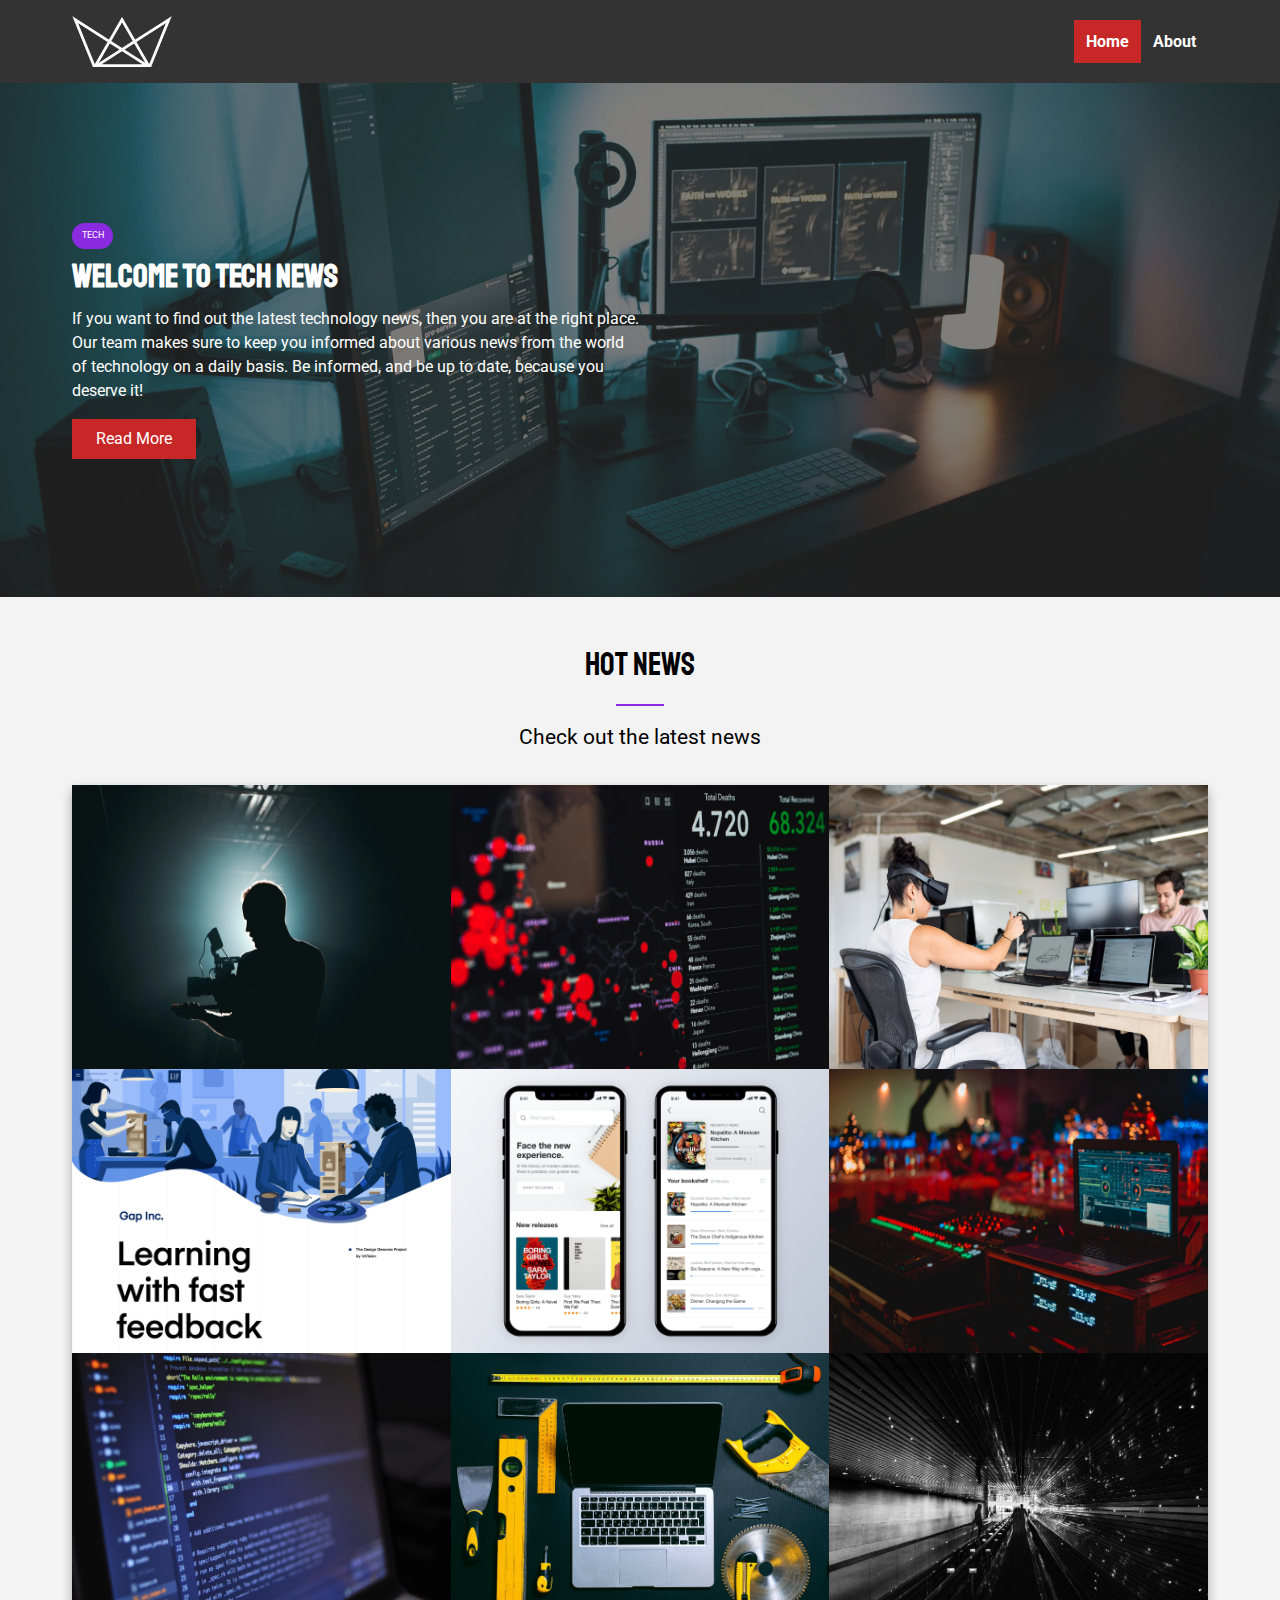
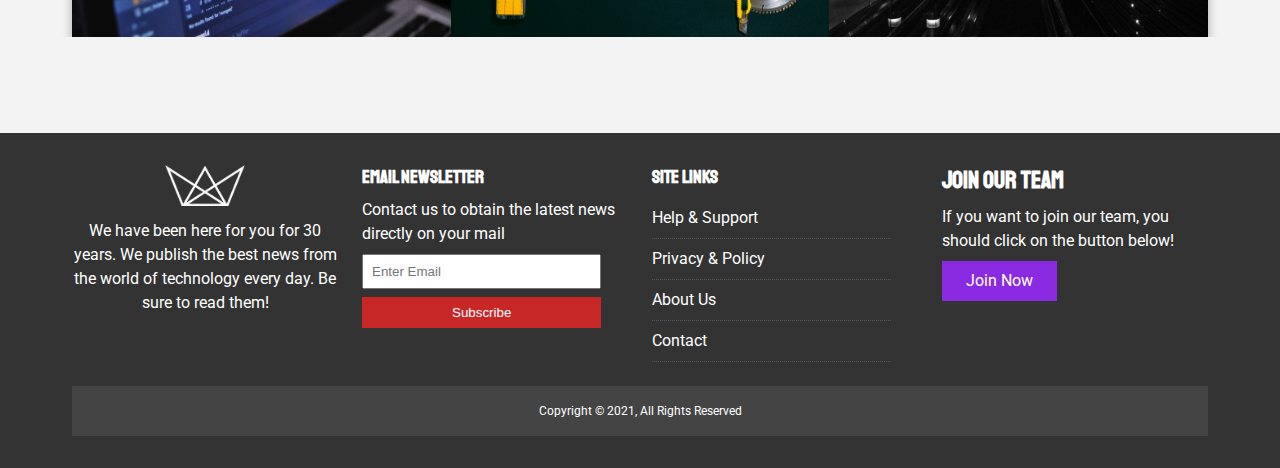
<file: index.html>
<!DOCTYPE html>
<html lang="en">
  <head>
    <meta charset="UTF-8" />
    <meta http-equiv="X-UA-Compatible" content="IE=edge" />
    <meta name="viewport" content="width=device-width, initial-scale=1.0" />
    <link
      rel="stylesheet"
      href="https://cdnjs.cloudflare.com/ajax/libs/font-awesome/5.15.3/css/all.min.css"
      integrity="sha512-iBBXm8fW90+nuLcSKlbmrPcLa0OT92xO1BIsZ+ywDWZCvqsWgccV3gFoRBv0z+8dLJgyAHIhR35VZc2oM/gI1w=="
      crossorigin="anonymous"
      referrerpolicy="no-referrer"
    />
    <link rel="preconnect" href="https://fonts.gstatic.com" />
    <link
      href="https://fonts.googleapis.com/css2?family=Lato:wght@100&family=Staatliches&display=swap"
      rel="stylesheet"
    />
    <link rel="stylesheet" href="css/style.css" />
    <link
      rel="stylesheet"
      media="screen and (max-width: 768px)"
      href="css/mobile.css"
    />
    <title>TechNews | Home</title>
  </head>

  <body>
    <nav id="main-nav">
      <div class="container">
        <img src="img/logo-white.png" alt="" class="logo" />
        <div class="social">
          <a href="http://facebook.com" target="_blank"
            ><i class="fab fa-facebook fa-2x"></i
          ></a>
          <a href="http://twitter.com" target="_blank"
            ><i class="fab fa-twitter fa-2x"></i
          ></a>
          <a href="http://instagram.com" target="_blank"
            ><i class="fab fa-instagram fa-2x"></i
          ></a>
          <a href="http://youtube.com" target="_blank"
            ><i class="fab fa-youtube fa-2x"></i
          ></a>
        </div>
        <ul>
          <li><a class="current" href="index.html">Home</a></li>
          <li><a href="about.html">About</a></li>
        </ul>
      </div>
    </nav>

    <!-- Showcase -->
    <header id="showcase">
      <div class="container">
        <div class="showcase-container">
          <div class="showcase-content">
            <div class="category category-tech">Tech</div>
            <h1>Welcome to Tech News</h1>
            <p>
              If you want to find out the latest technology news, then you are
              at the right place. Our team makes sure to keep you informed about
              various news from the world of technology on a daily basis. Be
              informed, and be up to date, because you deserve it!
            </p>
            <a href="about.html" class="btn btn-primary">Read More</a>
          </div>
        </div>
      </div>
    </header>

    <!-- Section A: Gallery -->
    <section id="work-a" class="text-center py-3">
      <div class="container">
        <h2 class="section-title">Hot News</h2>
        <div class="bottom-line"></div>
        <p class="lead">Check out the latest news</p>
        <div class="items">
          <div class="item">
            <div class="item-image">
              <img src="img/items/item1.png" alt="" />
            </div>
            <div class="item-text">
              <div class="item-text-wrap">
                <p class="item-text-category">Photography</p>
                <h2 class="item-text-title">Dock Ponder</h2>
              </div>
            </div>
          </div>
          <div class="item">
            <div class="item-image">
              <img src="img/items/item2.png" alt="" />
            </div>
            <div class="item-text">
              <div class="item-text-wrap">
                <p class="item-text-category">COVID-19</p>
                <h2 class="item-text-title">New Tracker</h2>
              </div>
            </div>
          </div>
          <div class="item">
            <div class="item-image">
              <img src="img/items/item3.png" alt="" />
            </div>
            <div class="item-text">
              <div class="item-text-wrap">
                <p class="item-text-category">Photography & Design</p>
                <h2 class="item-text-title">Vanishing</h2>
              </div>
            </div>
          </div>
          <div class="item">
            <div class="item-image">
              <img src="img/items/item4.png" alt="" />
            </div>
            <div class="item-text">
              <div class="item-text-wrap">
                <p class="item-text-category">Design</p>
                <h2 class="item-text-title">Gap INC</h2>
              </div>
            </div>
          </div>
          <div class="item">
            <div class="item-image">
              <img src="img/items/item5.png" alt="" />
            </div>
            <div class="item-text">
              <div class="item-text-wrap">
                <p class="item-text-category">Mobile UI Design</p>
                <h2 class="item-text-title">Face The Experience</h2>
              </div>
            </div>
          </div>
          <div class="item">
            <div class="item-image">
              <img src="img/items/item6.png" alt="" />
            </div>
            <div class="item-text">
              <div class="item-text-wrap">
                <p class="item-text-category">Design Concept</p>
                <h2 class="item-text-title">Hot & New</h2>
              </div>
            </div>
          </div>
          <div class="item">
            <div class="item-image">
              <img src="img/items/item7.png" alt="" />
            </div>
            <div class="item-text">
              <div class="item-text-wrap">
                <p class="item-text-category">Technology</p>
                <h2 class="item-text-title">Rapid Growth</h2>
              </div>
            </div>
          </div>
          <div class="item">
            <div class="item-image">
              <img src="img/items/item8.png" alt="" />
            </div>
            <div class="item-text">
              <div class="item-text-wrap">
                <p class="item-text-category">Web Applications</p>
                <h2 class="item-text-title">Restaurant App</h2>
              </div>
            </div>
          </div>
          <div class="item">
            <div class="item-image">
              <img src="img/items/item9.png" alt="" />
            </div>
            <div class="item-text">
              <div class="item-text-wrap">
                <p class="item-text-category">Social Network Concept</p>
                <h2 class="item-text-title">FriendFeed</h2>
              </div>
            </div>
          </div>
        </div>
      </div>
    </section>

    <!-- Footer -->
    <footer id="main-footer" class="py-2">
      <div class="container footer-container">
        <div>
          <img
            src="img/logo-white.png"
            style="display: block; margin: 0 auto"
            alt=""
          />
          <p style="text-align: center; padding-top: 5px">
            We have been here for you for 30 years. We publish the best news
            from the world of technology every day. Be sure to read them!
          </p>
        </div>
        <div>
          <h3>Email Newsletter</h3>
          <p>Contact us to obtain the latest news directly on your mail</p>
          <form>
            <input type="email" placeholder="Enter Email" />
            <input type="submit" value="Subscribe" class="btn btn-primary" />
          </form>
        </div>
        <div>
          <h3>Site Links</h3>
          <ul class="list">
            <li><a href="#">Help & Support</a></li>
            <li><a href="#">Privacy & Policy</a></li>
            <li><a href="#">About Us</a></li>
            <li><a href="#">Contact</a></li>
          </ul>
        </div>
        <div>
          <h2>Join Our Team</h2>
          <p>
            If you want to join our team, you should click on the button below!
          </p>
          <a href="#" class="btn btn-secondary">Join Now</a>
        </div>
        <div>
          <p>Copyright &copy; 2021, All Rights Reserved</p>
        </div>
      </div>
    </footer>
  </body>
</html>
</file>
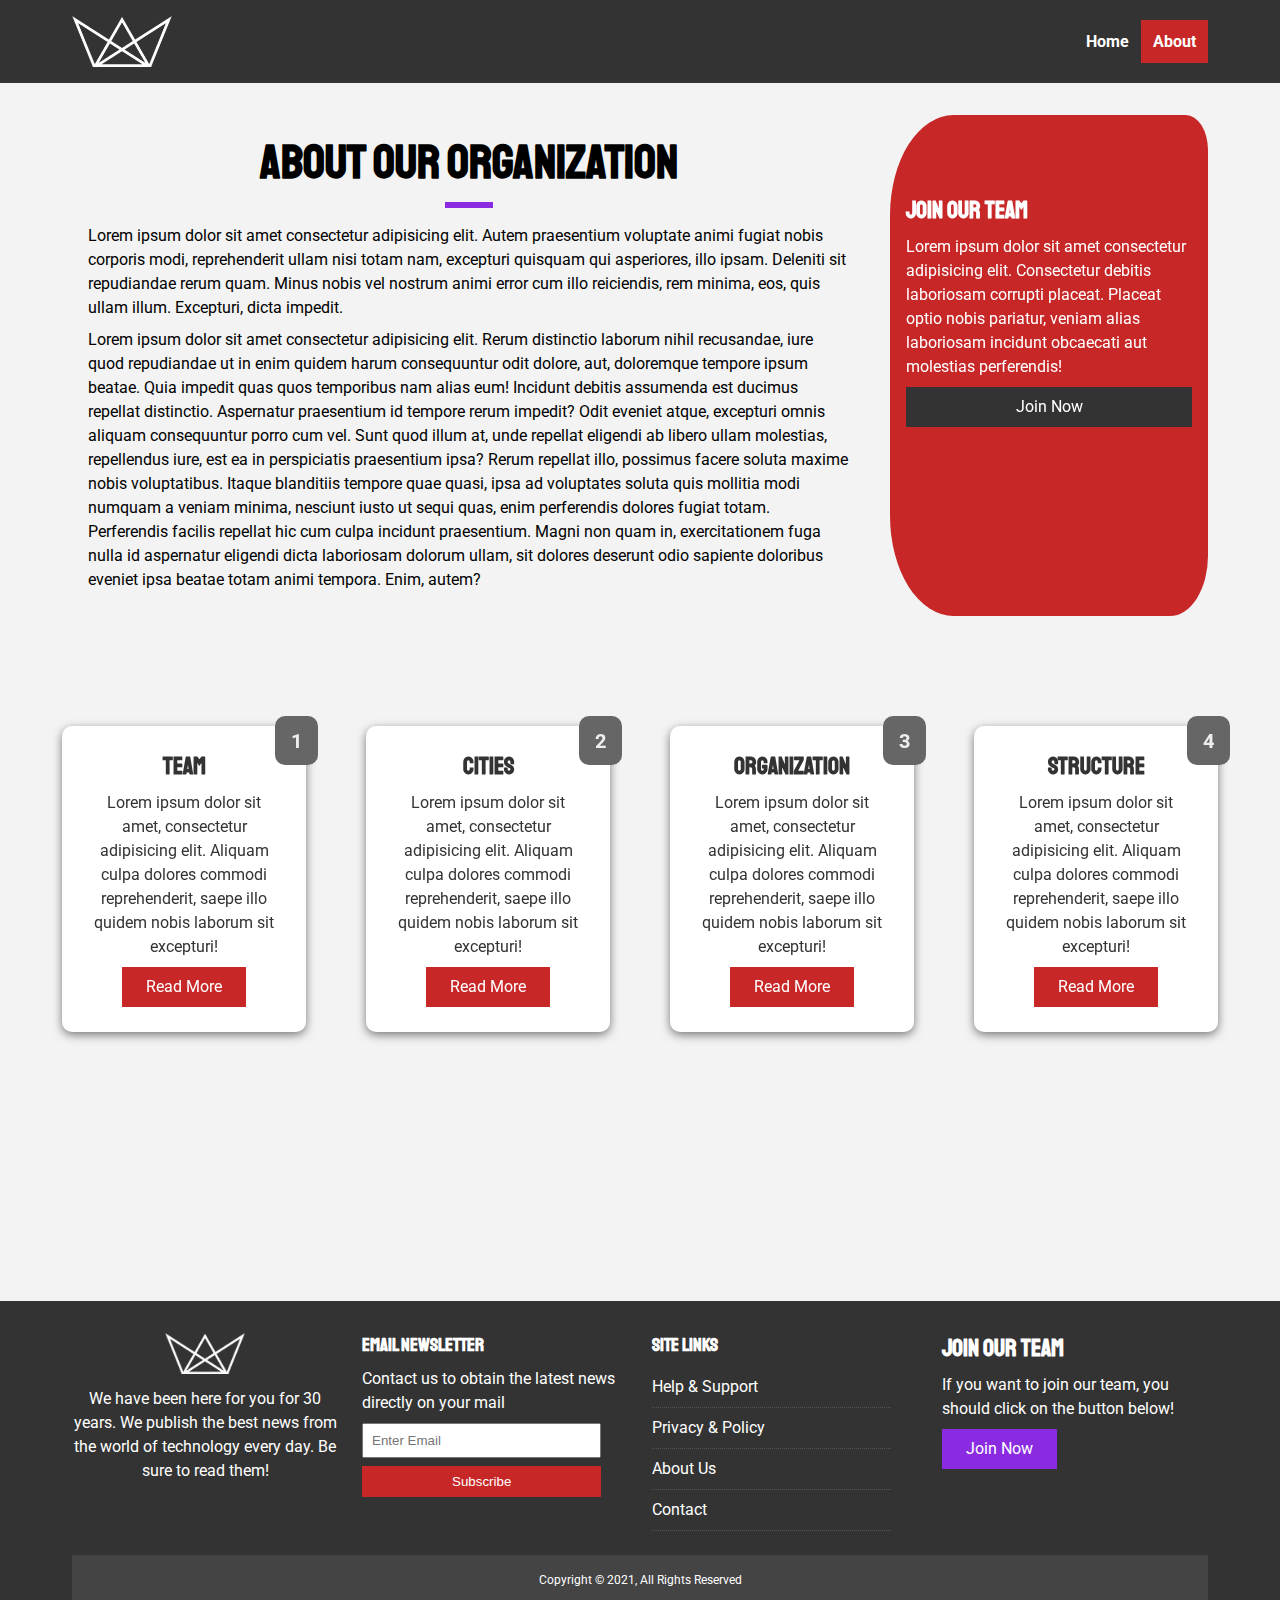
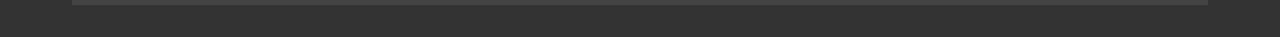
<file: about.html>
<!DOCTYPE html>
<html lang="en">

<head>
    <meta charset="UTF-8" />
    <meta http-equiv="X-UA-Compatible" content="IE=edge" />
    <meta name="viewport" content="width=device-width, initial-scale=1.0" />
    <link rel="stylesheet" href="https://cdnjs.cloudflare.com/ajax/libs/font-awesome/5.15.3/css/all.min.css"
        integrity="sha512-iBBXm8fW90+nuLcSKlbmrPcLa0OT92xO1BIsZ+ywDWZCvqsWgccV3gFoRBv0z+8dLJgyAHIhR35VZc2oM/gI1w=="
        crossorigin="anonymous" referrerpolicy="no-referrer" />
    <link rel="preconnect" href="https://fonts.gstatic.com" />
    <link rel="preconnect" href="https://fonts.gstatic.com" />
    <link href="https://unpkg.com/aos@2.3.1/dist/aos.css" rel="stylesheet">
    <link href="https://fonts.googleapis.com/css2?family=Lato:wght@100&family=Staatliches&display=swap"
        rel="stylesheet" />
    <link rel="stylesheet" href="css/style.css" />
    <link rel="stylesheet" media="screen and (max-width: 768px)" href="css/mobile.css" />
    <title>TechNews | About</title>
</head>

<body>
    <nav id="main-nav">
        <div class="container">
            <img src="img/logo-white.png" alt="" class="logo" />
            <div class="social">
                <a href="http://facebook.com" target="_blank"><i class="fab fa-facebook fa-2x"></i></a>
                <a href="http://twitter.com" target="_blank"><i class="fab fa-twitter fa-2x"></i></a>
                <a href="http://instagram.com" target="_blank"><i class="fab fa-instagram fa-2x"></i></a>
                <a href="http://youtube.com" target="_blank"><i class="fab fa-youtube fa-2x"></i></a>
            </div>
            <ul>
                <li><a href="index.html">Home</a></li>
                <li><a class="current" href="about.html">About</a></li>
            </ul>
        </div>
    </nav>

    <section id="about-a">
        <div class="container">
            <div class="page-container">
                <article class="card" data-aos="fade-right" data-aos-duration="1200">
                    <h1 class="l-heading" style="text-align: center;">About Our Organization</h1>
                    <div class="bottom-line" style="height: 6px;"></div>
                    <p>
                        Lorem ipsum dolor sit amet consectetur adipisicing elit. Autem
                        praesentium voluptate animi fugiat nobis corporis modi,
                        reprehenderit ullam nisi totam nam, excepturi quisquam qui
                        asperiores, illo ipsam. Deleniti sit repudiandae rerum quam. Minus
                        nobis vel nostrum animi error cum illo reiciendis, rem minima,
                        eos, quis ullam illum. Excepturi, dicta impedit.
                    </p>
                    <p>
                        Lorem ipsum dolor sit amet consectetur adipisicing elit. Rerum
                        distinctio laborum nihil recusandae, iure quod repudiandae ut in
                        enim quidem harum consequuntur odit dolore, aut, doloremque
                        tempore ipsum beatae. Quia impedit quas quos temporibus nam alias
                        eum! Incidunt debitis assumenda est ducimus repellat distinctio.
                        Aspernatur praesentium id tempore rerum impedit? Odit eveniet
                        atque, excepturi omnis aliquam consequuntur porro cum vel. Sunt
                        quod illum at, unde repellat eligendi ab libero ullam molestias,
                        repellendus iure, est ea in perspiciatis praesentium ipsa? Rerum
                        repellat illo, possimus facere soluta maxime nobis voluptatibus.
                        Itaque blanditiis tempore quae quasi, ipsa ad voluptates soluta
                        quis mollitia modi numquam a veniam minima, nesciunt iusto ut
                        sequi quas, enim perferendis dolores fugiat totam. Perferendis
                        facilis repellat hic cum culpa incidunt praesentium. Magni non
                        quam in, exercitationem fuga nulla id aspernatur eligendi dicta
                        laboriosam dolorum ullam, sit dolores deserunt odio sapiente
                        doloribus eveniet ipsa beatae totam animi tempora. Enim, autem?
                    </p>
                </article>
                <aside class="card bg-primary" data-aos="fade-left" data-aos-duration="1000">
                    <h2>Join Our Team</h2>
                    <p>
                        Lorem ipsum dolor sit amet consectetur adipisicing elit.
                        Consectetur debitis laboriosam corrupti placeat. Placeat optio
                        nobis pariatur, veniam alias laboriosam incidunt obcaecati aut
                        molestias perferendis!
                    </p>
                    <a href="#" class="btn btn-dark btn-block">Join Now</a>
                </aside>
            </div>
        </div>
    </section>

    <section id="about-c" class="py-3  text-center">
        <div class="grid-container" data-aos="flip-down" data-aos-duration="600">
            <div class="card">
                <h2>Team</h2>
                <p>Lorem ipsum dolor sit amet, consectetur adipisicing elit. Aliquam culpa dolores commodi
                    reprehenderit, saepe illo quidem nobis laborum sit excepturi!</p>
                <a href="about.html" class="btn btn-primary">Read More</a>
                <div>1</div>
            </div>
            <div class="card">
                <h2>Cities</h2>
                <p>Lorem ipsum dolor sit amet, consectetur adipisicing elit. Aliquam culpa dolores commodi
                    reprehenderit, saepe illo quidem nobis laborum sit excepturi!</p>
                <a href="about.html" class="btn btn-primary">Read More</a>
                <div>2</div>
            </div>
            <div class="card">
                <h2>Organization</h2>
                <p>Lorem ipsum dolor sit amet, consectetur adipisicing elit. Aliquam culpa dolores commodi
                    reprehenderit, saepe illo quidem nobis laborum sit excepturi!</p>
                <a href="about.html" class="btn btn-primary">Read More</a>
                <div>3</div>
            </div>
            <div class="card">
                <h2>Structure</h2>
                <p>Lorem ipsum dolor sit amet, consectetur adipisicing elit. Aliquam culpa dolores commodi
                    reprehenderit, saepe illo quidem nobis laborum sit excepturi!</p>
                <a href="about.html" class="btn btn-primary">Read More</a>
                <div>4</div>
            </div>
        </div>
    </section>

    <section id="about-b" class="py-1" data-aos="fade-up" data-aos-duration="1500">
        <div class="container">
            <div class="about-info">
                <div>
                    <ul>
                        <li><i class="fas fa-thumbtack fa-3x"></i></li>
                        <li>Zenica, Bosnia and Herzegovina</li>
                    </ul>
                </div>
                <div>
                    <ul>
                        <li><i class="fas fa-envelope fa-3x"></i></li>
                        <li>technews@gmail.com</li>
                    </ul>
                </div>
                <div>
                    <ul>
                        <li><i class="fas fa-calendar-alt fa-3x"></i></li>
                        <li>Since 1991</li>
                    </ul>
                </div>
            </div>
        </div>
    </section>

    <!-- Footer -->
    <footer id="main-footer" class="py-2">
        <div class="container footer-container">
            <div>
                <img src="img/logo-white.png" style="display: block; margin: 0 auto" alt="" />
                <p style="text-align: center; padding-top: 5px">
                    We have been here for you for 30 years. We publish the best news
                    from the world of technology every day. Be sure to read them!
                </p>
            </div>
            <div>
                <h3>Email Newsletter</h3>
                <p>Contact us to obtain the latest news directly on your mail</p>
                <form>
                    <input type="email" placeholder="Enter Email" />
                    <input type="submit" value="Subscribe" class="btn btn-primary" />
                </form>
            </div>
            <div>
                <h3>Site Links</h3>
                <ul class="list">
                    <li><a href="#">Help & Support</a></li>
                    <li><a href="#">Privacy & Policy</a></li>
                    <li><a href="#">About Us</a></li>
                    <li><a href="#">Contact</a></li>
                </ul>
            </div>
            <div>
                <h2>Join Our Team</h2>
                <p>
                    If you want to join our team, you should click on the button below!
                </p>
                <a href="#" class="btn btn-secondary">Join Now</a>
            </div>
            <div>
                <p>Copyright &copy; 2021, All Rights Reserved</p>
            </div>
        </div>
    </footer>

    <script src="https://unpkg.com/aos@2.3.1/dist/aos.js"></script>
    <script>
        AOS.init();
    </script>
</body>

</html>
</file>
<file: css/style.css>
@import url('https://fonts.googleapis.com/css2?family=Roboto:wght@100&display=swap');

:root {
  --primary-color: #c72727;
  --secondary-color: blueviolet;
  --light-color: #f3f3f3;
  --dark-color: #333;
  --max-width: 1200px;
}

* {
  margin: 0;
  padding: 0;
  box-sizing: border-box;
}

body {
  font-family: 'Roboto', sans-serif;
  line-height: 1.5;
  background-color: var(--light-color);
}

a {
  color: #333;
  text-decoration: none;
}

ul {
  list-style: none;
}

img {
  width: 100%;
}

h1,
h2,
h3,
h4,
h5,
h6 {
  font-family: "Staatliches", cursive;
  margin-bottom: 0.55rem;
  line-height: 1.3;
}

p {
  margin: 0.5rem 0;
}

/* Utility */
.container {
  max-width: 1200px;
  margin: auto;
  padding: 0 2rem;
  overflow: hidden;
}

.category {
  display: inline-block;
  color: #fff;
  font-size: 0.55rem;
  text-transform: uppercase;
  padding: 0.4rem 0.6rem;
  border-radius: 15px;
  margin-bottom: 0.5rem;
}

.category-tech {
  background: var(--secondary-color);
}

.section-title {
  font-size: 2rem;
  display: block;
  padding-bottom: 0.5rem;
  text-align: center;
  font-weight: 100;
  text-transform: uppercase;
}

.list li {
  padding: 0.5rem 0;
  border-bottom: #555 dotted 1px;
  width: 90%;
}

.list li a:hover {
  color: var(--primary-color) !important;
}

.btn {
  display: inline-block;
  border: none;
  background: var(--dark-color);
  color: #fff;
  padding: 0.5rem 1.5rem;
}

.btn-light {
  background: var(--light-color);
}
.btn-primary {
  background: var(--primary-color);
}
.btn-secondary {
  background: var(--secondary-color);
}

.btn-block {
  display: block;
  width: 100%;
  text-align: center;
}

.btn:hover {
  opacity: 0.9;
}

.lead {
  font-size: 1.3rem;
  margin-bottom: 2rem;
}

.text-center {
  text-align: center;
}

.py-1 {
  padding: 1rem 0;
}

.py-2 {
  padding: 2rem 0;
}

.py-3 {
  padding: 3rem 0;
}

.bottom-line {
  height: 2px;
  width: 3rem;
  background: var(--secondary-color);
  display: block;
  margin: 0 auto 1rem auto;
}

/* Navigation */
#main-nav {
  background: var(--dark-color);
  position: sticky;
  top: 0;
  z-index: 2;
  padding: 1rem;
}

#main-nav .container {
  display: grid;
  grid-template-columns: 4fr 4fr 2fr;
  align-items: center;
}

#main-nav .logo {
  width: 100px;
}

#main-nav ul {
  justify-self: end;
  display: flex;
}

#main-nav ul li a {
  padding: 0.75rem;
  font-weight: bold;
  color: #fff;
}

#main-nav ul li a.current {
  background: var(--primary-color);
  color: #fff;
}

#main-nav ul li a:hover {
  background: var(--dark-color);
  color: var(--light-color);
}

#main-nav .social i {
  color: #fff;
  margin-right: 0.5rem;
}

/* Showcase */
#showcase {
  color: #fff;
  background: #333;
  padding: 2rem;
  position: relative;
}

#showcase:before {
  content: "";
  background: url("../img/featured.png") no-repeat center center/cover;
  position: absolute;
  top: 0;
  left: 0;
  width: 100%;
  height: 100%;
  opacity: 0.4;
}

#showcase .showcase-container {
  display: grid;
  grid-template-columns: repeat(2, 1fr);
  justify-content: center;
  align-items: center;
  height: 50vh;
}

#showcase .showcase-content {
  z-index: 1;
}

#showcase .showcase-content p {
  margin-bottom: 1rem;
}

#showcase .showcase-content a:active {
  transform: translateY(-3px);
}

.items {
  display: grid;
  grid-template-columns: repeat(3, 1fr);
  box-shadow: 0 5px 10px 0 rgba(0, 0, 0, 0.3);
}

.item {
  position: relative;
  background-color: var(--primary-color);
  overflow: hidden;
}
.item::after {
  content: "";
  position: absolute;
  display: block;
  background: inherit;
  opacity: 0.9;
  top: 0;
  left: 0;
  width: 100%;
  height: 100%;
  transform: scale(2) translateX(-75%) translateY(-75%) rotate(-28deg);
  transition: transform 3s cubic-bezier(0.2, 1, 0.3, 1);
}
.item:hover:after {
  transform: scale(2) translateX(0) translateY(0) rotate(-28deg);
}
.item:hover .item-image {
  transform: scale(1.2);
}
.item:hover .item-text {
  opacity: 1;
  transform: translateY(0);
  cursor: pointer;
}
.item-image {
  height: auto;
  transform: translateZ(0);
  display: block;
  transition: transform 750ms cubic-bezier(0.2, 1, 0.3, 1);
}
.item-image:before {
  content: "";
  display: block;
  padding-top: 75%;
  overflow: hidden;
}
.item-image img {
  position: absolute;
  top: 0;
  left: 0;
  width: 100%;
  height: 100%;
  line-height: 0;
}
.item-text {
  position: absolute;
  top: 0;
  left: 0;
  bottom: 0;
  right: 0;
  opacity: 0;
  text-align: center;
  z-index: 1;
  color: #fff;
  transform: translateY(-20%);
  transition: opacity 500ms cubic-bezier(0.2, 1, 0.3, 1),
    transform 500ms cubic-bezier(0.2, 1, 0.3, 1);
  transition-delay: 300ms;
}
.item-text-wrap {
  width: 100%;
  position: absolute;
  top: 50%;
  transform: translateY(-50%);
}
.item-text-title {
  font-size: 2rem;
  padding: 0 1rem;
  margin: 5px 0 0 0;
}
.item-text-category {
  text-transform: uppercase;
  font-size: 1.2rem;
  opacity: 0.7;
  margin: 0;
}

/* About */
.page-container {
  display: grid;
  grid-template-columns: 5fr 2fr;
  margin: 2rem 0;
  grid-gap: 1.5rem;
}

.card {
  background: var(--light-color);
  padding: 1rem;
}

.bg-primary {
  background: var(--primary-color);
  color: #fff;
}

.l-heading {
  font-size: 3rem;
}

#about-a aside {
  border-radius: 20% 7% 12% 20%;
}

#about-a aside h2 {
  padding-top: 4rem;
}

#about-b {
  background-color: #c72727;
  border-radius: 25%;
}

#about-b .about-info {
  display: grid;
  grid-template-columns: repeat(3, 1fr);
  margin-top: 25px;
}

#about-b .about-info > div {
  padding: 1rem;
}

#about-b .about-info > div:nth-child(2) {
  background-color: #333;
  color: var(--light-color);
  border-radius: 20% 3% 5%;
  font-weight: bold;
}

#about-b .about-info > div ul {
  text-align: center;
}

#about-b .about-info > div ul li {
  font-family: "Segoe UI", Tahoma, Geneva, Verdana, sans-serif;
  font-size: 18px;
  font-weight: bold;
}

#about-b .about-info > div i {
  background-color: #333;
  color: var(--primary-color);
  border-radius: 50%;
  padding: 1.3rem 1.8rem;
  margin-bottom: 0.4rem;
}

#about-c .grid-container {
  display: grid;
  grid-template-columns: repeat(4, 1fr);
  padding-left: 2rem;
  padding-right: 2rem;
  justify-content: center;
  align-items: center;
  height: 100%;
}

#about-c .card {
    background-color: #fff;
    color: #333;
    border-radius: 10px;
    box-shadow: 0 3px 10px rgba(0,0,0,0.5);
    padding: 25px;
    margin: 30px;
    position: relative;
    transition: all 0.3s ease;
}

#about-c .card:hover {
  transform: scale(1.1);
}

#about-c .card > div {
  position: absolute;
  top: -10px;
  right: -12px;
  border-radius: 10px;
  background-color: #666;
  color: #eee;
  font-size: 20px;
  font-weight: 700;
  padding: 0.6rem 1rem;
}

/* Footer */
#main-footer {
  background: var(--dark-color);
  color: #fff;
  margin-top: 3rem;
}

#main-footer img {
  width: 150px;
}

#main-footer a {
  color: #fff;
}

#main-footer .footer-container {
  display: grid;
  grid-template-columns: repeat(4, 1fr);
  grid-gap: 1.5rem;
}

#main-footer .footer-container > *:first-child img {
  width: 80px;
}

#main-footer .footer-container > *:last-child {
  background: #444;
  grid-column: 1 / span 4;
  padding: 0.5rem;
  text-align: center;
  font-size: 0.75rem;
}

#main-footer .footer-container input[type="email"] {
  width: 90%;
  padding: 0.5rem;
  margin-bottom: 0.5rem;
}

#main-footer .footer-container input[type="submit"] {
  width: 90%;
}
</file>
<file: css/mobile.css>
/* Navigation */
#main-nav .social {
    display: none;
  }
  
  #main-nav .container {
    grid-template-columns: 1fr;
    grid-gap: 1.2rem;
  }
  
  #main-nav ul,
  #main-nav .logo {
    justify-self: center;
  }
  
  #main-nav ul li a {
    padding: 0.5rem;
  }
  
  #about-a .card p {
    font-size: 13px;
  }
  
  .items {
    grid-template-columns: 1fr;
  }

  #about-c .grid-container {
    grid-template-columns: repeat(2,1fr);
  }

  
  @media (max-width: 600px) {
    /* Stack Grid Items */
    #showcase .showcase-container,
    #main-footer .footer-container {
      grid-template-columns: 1fr;
    }

    #showcase h1 {
      font-size: 1.7rem;
    }

    #showcase p {
      display: none;
    }
  
    #main-footer .footer-container > *:last-child {
      grid-column: 1;
    }
  
    #main-footer .footer-container > * {
      border-bottom: #444 dotted 1px;
      padding-bottom: 1rem;
    }
  
    #main-footer .footer-container > *:last-child,
    #main-footer .footer-container *:nth-child(3),
    #main-footer .footer-container *:nth-child(4) {
      border: none;
    }
  
    .page-container {
      grid-template-columns: 1fr;
      text-align: center;
    }
  
    .page-container > *:first-child {
      grid-row: 1;
    }
  
    .l-heading {
      font-size: 2rem;
    }
  
    #about-a aside h2 {
      padding-top: 1rem;
    }
  
    #about-a aside a {
      display: block;
      margin: 0 auto;
      width: 50%;
    }
  
    #about-b .about-info {
      grid-template-columns: 1fr;
    }
  
    #about-b .about-info > div {
      margin-top: 25px;
    }
  
    #about-c .grid-container {
      grid-template-columns: 1fr;
    }
  
    #main-footer {
      margin-top: 2.5rem;
    }
  }
</file>
